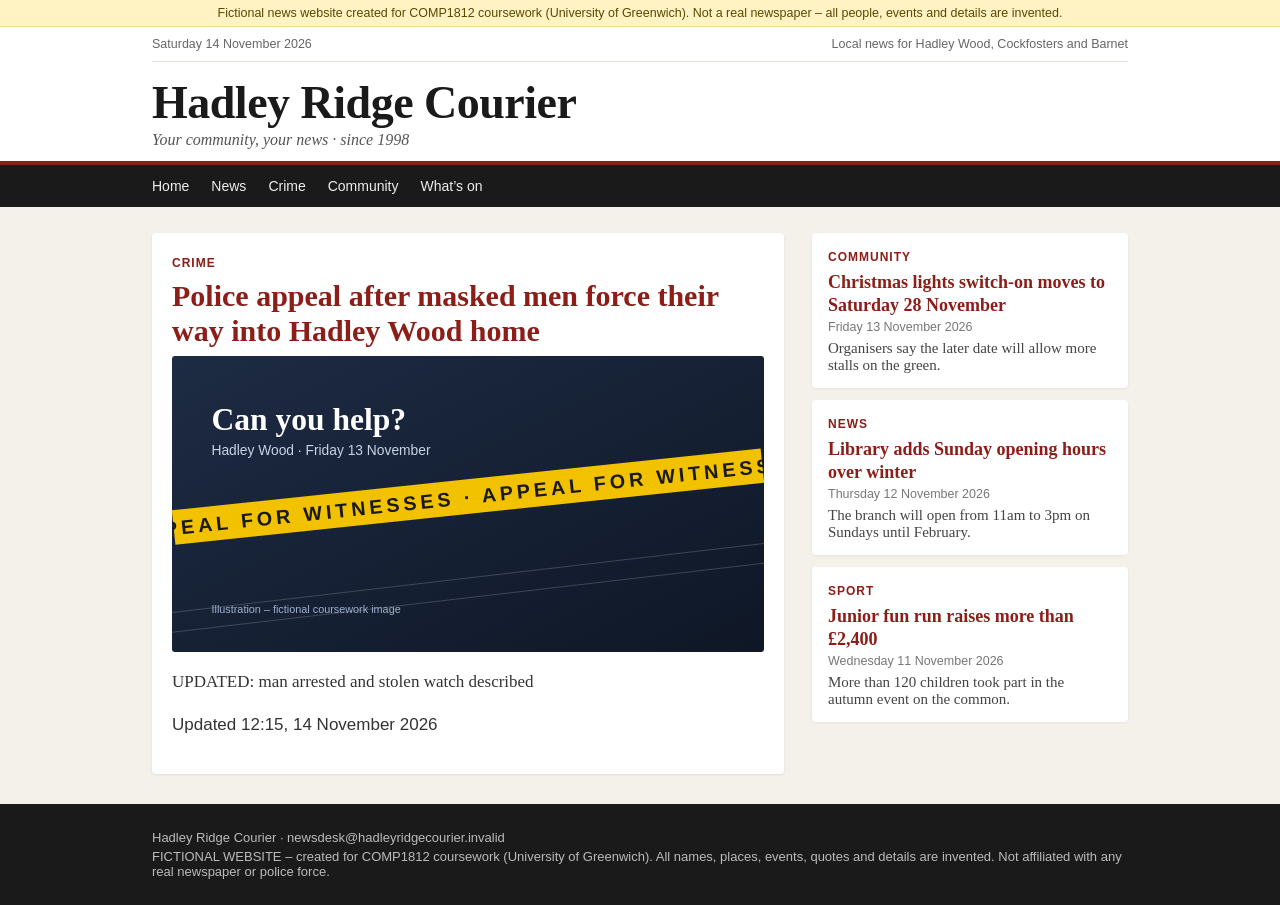
<file: index.html>
<!DOCTYPE html>
<html lang="en-GB">
<head>
<meta charset="utf-8">
<meta name="viewport" content="width=device-width, initial-scale=1">
<meta name="robots" content="noindex, nofollow">
<title>Hadley Ridge Courier – local news for Hadley Wood, Cockfosters and Barnet</title>
<link rel="stylesheet" href="courier.css">
</head>
<body>
<div class="notice">Fictional news website created for COMP1812 coursework (University of Greenwich). Not a real newspaper &ndash; all people, events and details are invented.</div>
<div class="mast"><div class="wrap">
<div class="top"><span>Saturday 14 November 2026</span><span>Local news for Hadley Wood, Cockfosters and Barnet</span></div>
<h1><a href="./">Hadley Ridge Courier</a></h1>
<div class="tag">Your community, your news &middot; since 1998</div>
</div></div>
<nav><div class="wrap"><a href="./">Home</a><a href="./">News</a><a href="./">Crime</a><a href="./">Community</a><a href="./">What&rsquo;s on</a></div></nav>
<div class="wrap grid"><div class="lead"><span class="kicker">Crime</span><h2><a href="hadley-wood-burglary-appeal.html">Police appeal after masked men force their way into Hadley Wood home</a></h2><a href="hadley-wood-burglary-appeal.html"><img src="appeal.svg" alt="Appeal for witnesses graphic"></a><p>UPDATED: man arrested and stolen watch described</p><p class="meta">Updated 12:15, 14 November 2026</p></div><div class="side"><div class="item"><span class="kicker">Community</span><h3><a href="./">Christmas lights switch-on moves to Saturday 28 November</a></h3><div class="meta">Friday 13 November 2026</div><p style="margin:6px 0 0;font-size:15px;color:#444">Organisers say the later date will allow more stalls on the green.</p></div><div class="item"><span class="kicker">News</span><h3><a href="./">Library adds Sunday opening hours over winter</a></h3><div class="meta">Thursday 12 November 2026</div><p style="margin:6px 0 0;font-size:15px;color:#444">The branch will open from 11am to 3pm on Sundays until February.</p></div><div class="item"><span class="kicker">Sport</span><h3><a href="./">Junior fun run raises more than £2,400</a></h3><div class="meta">Wednesday 11 November 2026</div><p style="margin:6px 0 0;font-size:15px;color:#444">More than 120 children took part in the autumn event on the common.</p></div></div></div><footer><div class="wrap"><p>Hadley Ridge Courier &middot; newsdesk@hadleyridgecourier.invalid</p>
<p>FICTIONAL WEBSITE &ndash; created for COMP1812 coursework (University of Greenwich). All names, places, events, quotes and details are invented. Not affiliated with any real newspaper or police force.</p></div></footer>
</body>
</html>
</file>
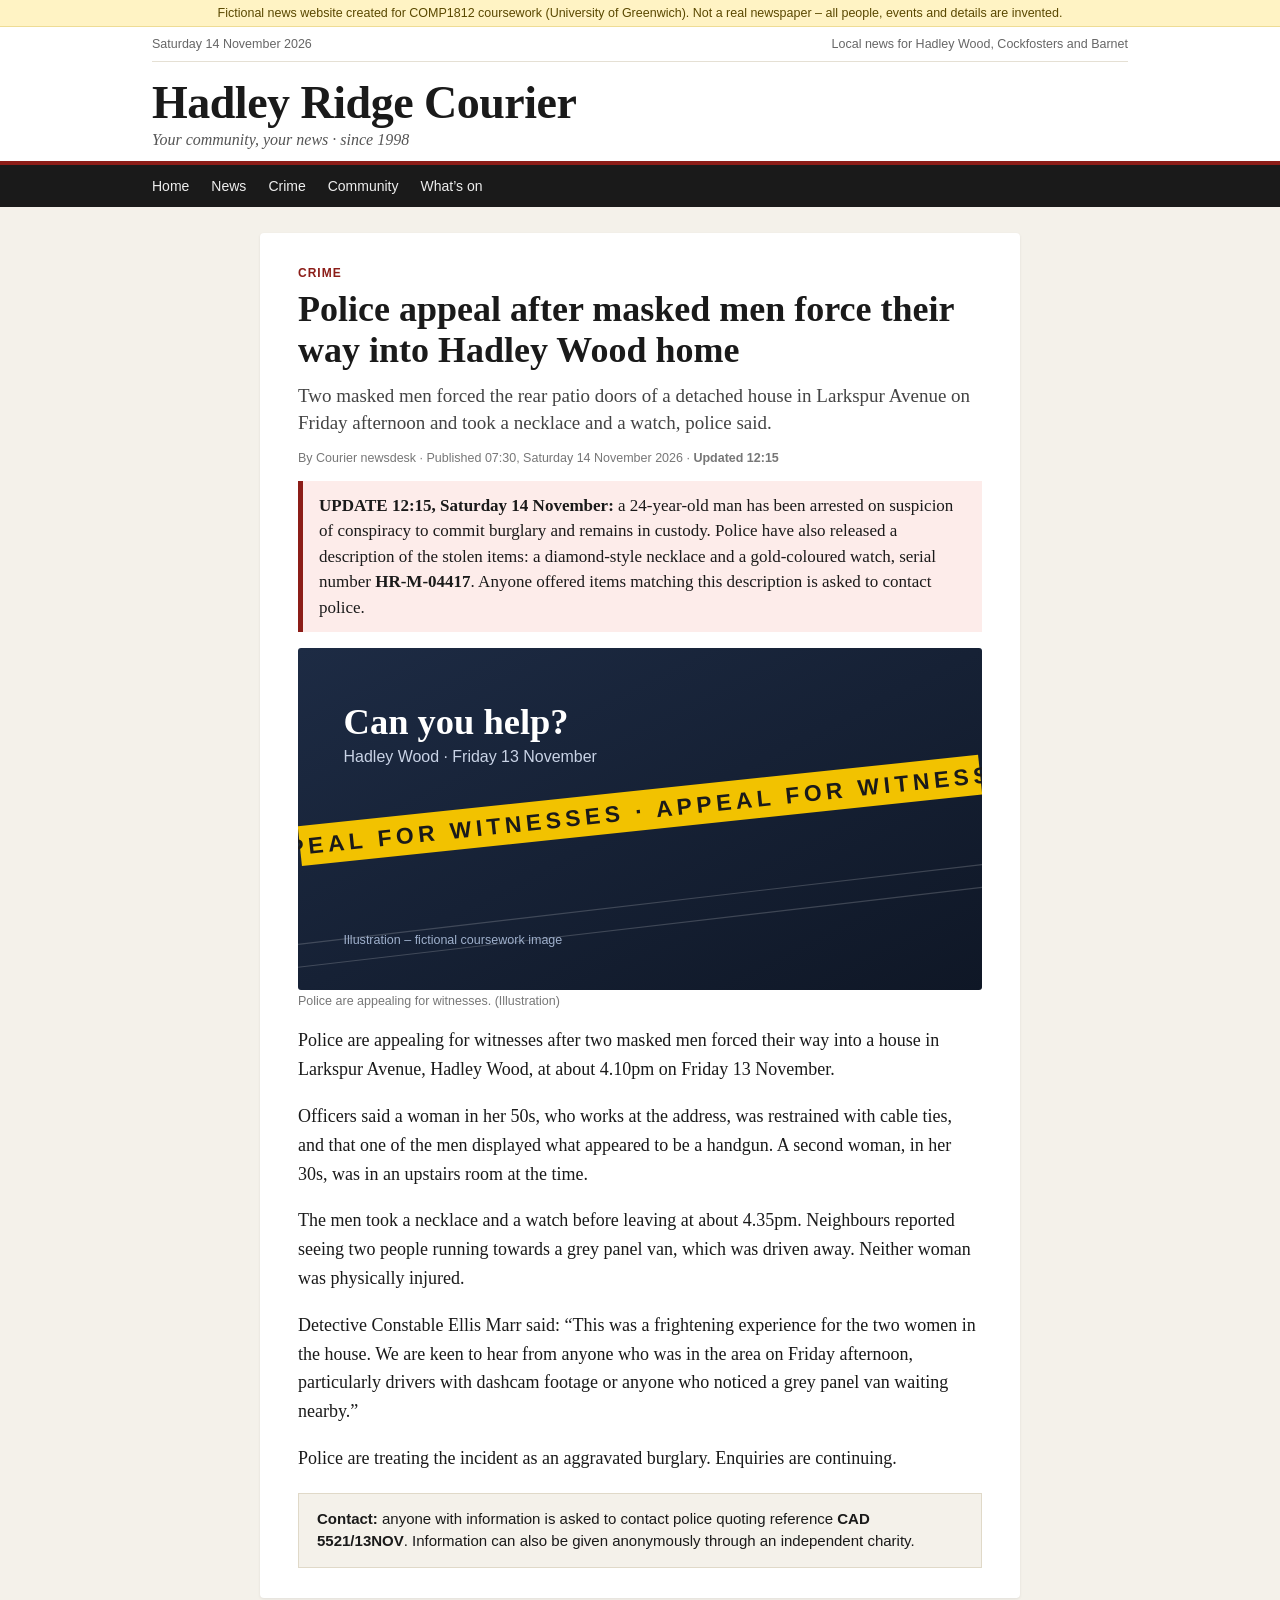
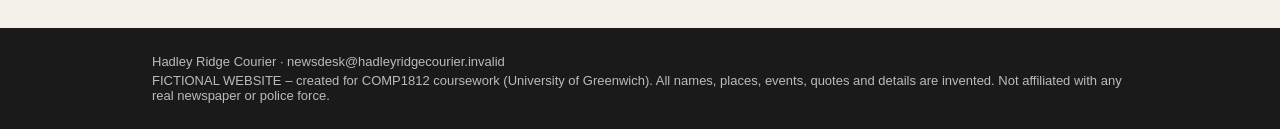
<file: hadley-wood-burglary-appeal.html>
<!DOCTYPE html>
<html lang="en-GB">
<head>
<meta charset="utf-8">
<meta name="viewport" content="width=device-width, initial-scale=1">
<meta name="robots" content="noindex, nofollow">
<title>Police appeal after masked men force their way into Hadley Wood home | Hadley Ridge Courier</title>
<link rel="stylesheet" href="courier.css">
</head>
<body>
<div class="notice">Fictional news website created for COMP1812 coursework (University of Greenwich). Not a real newspaper &ndash; all people, events and details are invented.</div>
<div class="mast"><div class="wrap">
<div class="top"><span>Saturday 14 November 2026</span><span>Local news for Hadley Wood, Cockfosters and Barnet</span></div>
<h1><a href="./">Hadley Ridge Courier</a></h1>
<div class="tag">Your community, your news &middot; since 1998</div>
</div></div>
<nav><div class="wrap"><a href="./">Home</a><a href="./">News</a><a href="./">Crime</a><a href="./">Community</a><a href="./">What&rsquo;s on</a></div></nav>
<article><span class="kicker">Crime</span><h1>Police appeal after masked men force their way into Hadley Wood home</h1><div class="stand">Two masked men forced the rear patio doors of a detached house in Larkspur Avenue on Friday afternoon and took a necklace and a watch, police said.</div><div class="meta">By Courier newsdesk &middot; Published 07:30, Saturday 14 November 2026 &middot; <b>Updated 12:15</b></div><div class="update"><b>UPDATE 12:15, Saturday 14 November:</b> a 24-year-old man has been arrested on suspicion of conspiracy to commit burglary and remains in custody. Police have also released a description of the stolen items: a diamond-style necklace and a gold-coloured watch, serial number <b>HR-M-04417</b>. Anyone offered items matching this description is asked to contact police.</div><img src="appeal.svg" alt="Appeal for witnesses graphic"><div class="caption">Police are appealing for witnesses. (Illustration)</div><p>Police are appealing for witnesses after two masked men forced their way into a house in Larkspur Avenue, Hadley Wood, at about 4.10pm on Friday 13 November.</p>
<p>Officers said a woman in her 50s, who works at the address, was restrained with cable ties, and that one of the men displayed what appeared to be a handgun. A second woman, in her 30s, was in an upstairs room at the time.</p>
<p>The men took a necklace and a watch before leaving at about 4.35pm. Neighbours reported seeing two people running towards a grey panel van, which was driven away. Neither woman was physically injured.</p>
<p>Detective Constable Ellis Marr said: &ldquo;This was a frightening experience for the two women in the house. We are keen to hear from anyone who was in the area on Friday afternoon, particularly drivers with dashcam footage or anyone who noticed a grey panel van waiting nearby.&rdquo;</p>
<p>Police are treating the incident as an aggravated burglary. Enquiries are continuing.</p><div class="box"><b>Contact:</b> anyone with information is asked to contact police quoting reference <b>CAD 5521/13NOV</b>. Information can also be given anonymously through an independent charity.</div></article><footer><div class="wrap"><p>Hadley Ridge Courier &middot; newsdesk@hadleyridgecourier.invalid</p>
<p>FICTIONAL WEBSITE &ndash; created for COMP1812 coursework (University of Greenwich). All names, places, events, quotes and details are invented. Not affiliated with any real newspaper or police force.</p></div></footer>
</body>
</html>
</file>
<file: courier.css>
*{box-sizing:border-box}body{margin:0;font-family:Georgia,"Times New Roman",serif;color:#1a1a1a;background:#f4f1ea}
a{color:#8c1d18;text-decoration:none}a:hover{text-decoration:underline}
.notice{font-family:"Segoe UI",Arial,sans-serif;background:#fff3c4;color:#5a4800;font-size:12.5px;text-align:center;padding:6px 10px;border-bottom:1px solid #eedc95}
.wrap{max-width:1020px;margin:0 auto;padding:0 22px}
.mast{background:#fff;border-bottom:4px solid #8c1d18}
.mast .top{display:flex;justify-content:space-between;align-items:center;font-family:"Segoe UI",Arial,sans-serif;font-size:12.5px;color:#666;padding:10px 0;border-bottom:1px solid #e5e0d4}
.mast h1{font-size:46px;letter-spacing:-.5px;margin:14px 0 2px;font-weight:700}
.mast h1 a{color:#1a1a1a}
.mast .tag{font-style:italic;color:#555;margin-bottom:12px}
nav{font-family:"Segoe UI",Arial,sans-serif;background:#1a1a1a}
nav .wrap{display:flex;gap:22px;height:42px;align-items:center}
nav a{color:#eee;font-size:14px}
.grid{display:grid;grid-template-columns:2fr 1fr;gap:28px;margin:26px auto}
.lead{background:#fff;padding:20px;border-radius:4px;box-shadow:0 1px 3px rgba(0,0,0,.08)}
.lead img{width:100%;display:block;border-radius:3px}
.kicker{font-family:"Segoe UI",Arial,sans-serif;font-size:12px;font-weight:700;letter-spacing:1px;color:#8c1d18;text-transform:uppercase}
.lead h2{font-size:30px;line-height:1.15;margin:8px 0}
.lead p{font-size:17px;line-height:1.5;color:#333}
.side .item{background:#fff;padding:14px 16px;margin-bottom:12px;border-radius:4px;box-shadow:0 1px 3px rgba(0,0,0,.06)}
.side h3{font-size:18px;margin:6px 0 4px;line-height:1.25}
.meta{font-family:"Segoe UI",Arial,sans-serif;font-size:12.5px;color:#777}
article{background:#fff;max-width:760px;margin:26px auto;padding:30px 38px;border-radius:4px;box-shadow:0 1px 3px rgba(0,0,0,.08)}
article h1{font-size:36px;line-height:1.15;margin:8px 0 10px}
article .stand{font-size:19px;color:#444;line-height:1.45;margin-bottom:14px}
article p{font-size:18px;line-height:1.6}
article img{width:100%;display:block;margin:16px 0 4px;border-radius:3px}
.caption{font-family:"Segoe UI",Arial,sans-serif;font-size:12.5px;color:#777;margin-bottom:16px}
.update{background:#fdecea;border-left:5px solid #8c1d18;padding:12px 16px;margin:16px 0;font-size:17px;line-height:1.5}
.box{background:#f4f1ea;border:1px solid #e0d9c8;padding:14px 18px;margin-top:20px;font-family:"Segoe UI",Arial,sans-serif;font-size:15px;line-height:1.5}
footer{font-family:"Segoe UI",Arial,sans-serif;background:#1a1a1a;color:#bbb;font-size:13px;padding:22px 0;margin-top:30px}
footer p{margin:4px 0}
@media(max-width:820px){.grid{grid-template-columns:1fr}.mast h1{font-size:34px}}
</file>
